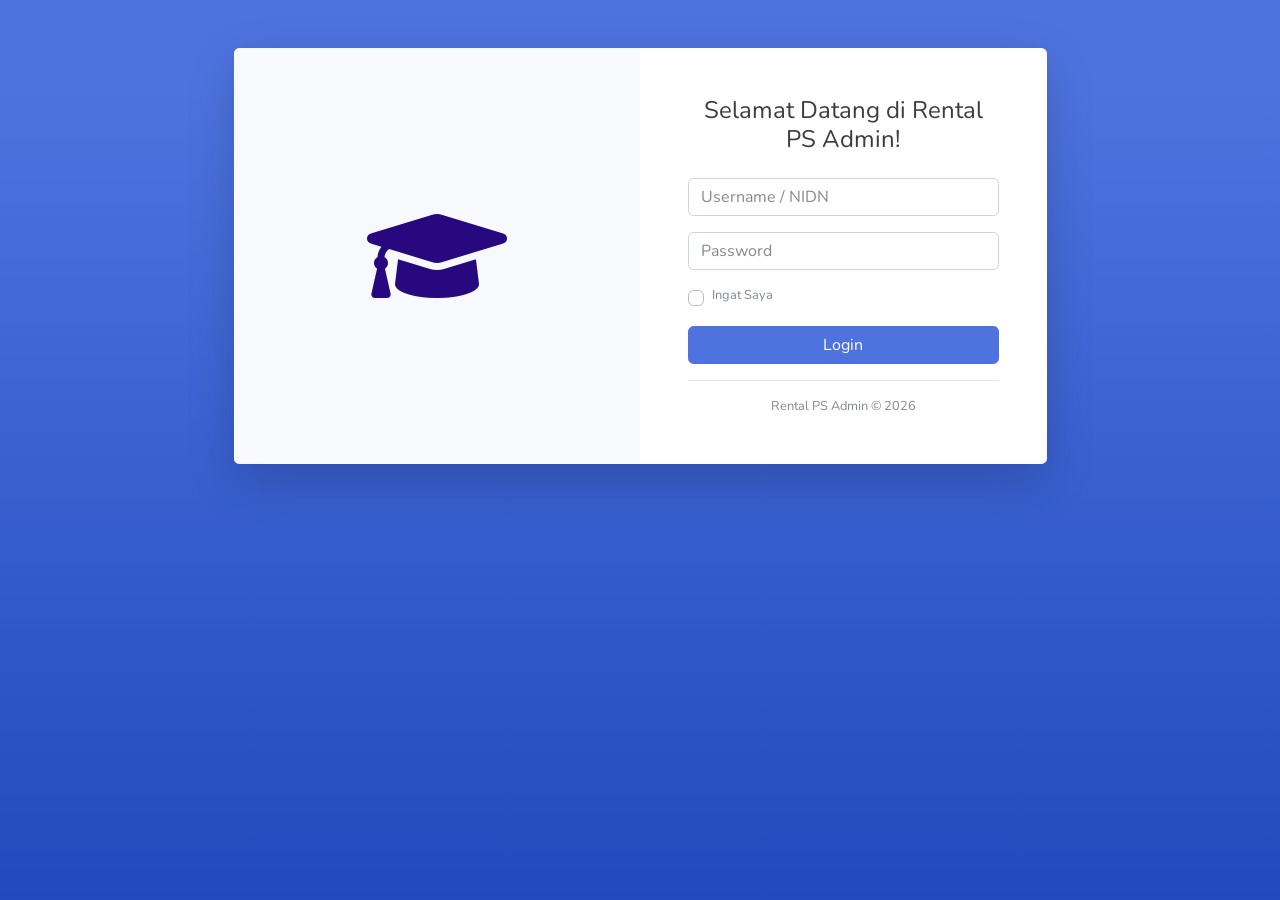
<file: login.html>
<!DOCTYPE html>
<html lang="id"><head><meta charset="utf-8"><meta name="viewport" content="width=device-width, initial-scale=1">
<title>Rental PS Admin - Login</title>
<link href="vendor/fontawesome-free/css/all.min.css" rel="stylesheet">
<link href="https://fonts.googleapis.com/css?family=Nunito:200,300,400,600,700,800,900" rel="stylesheet">
<link href="css/sb-admin-2.min.css" rel="stylesheet">
<style>.left i{font-size:7rem;color:#27087e}</style></head>
<body class="bg-gradient-primary"><div class="container"><div class="row justify-content-center"><div class="col-xl-9 col-lg-10 col-md-12">
<div class="card o-hidden border-0 shadow-lg my-5"><div class="card-body p-0"><div class="row no-gutters">
<div class="col-lg-6 d-none d-lg-flex align-items-center justify-content-center left bg-light"><i class="fas fa-graduation-cap"></i></div>
<div class="col-lg-6"><div class="p-5">
<div class="text-center"><h1 class="h4 text-gray-900 mb-4" style="color:#5a5c69">Selamat Datang di Rental PS Admin!</h1></div>
<form action="index.html"><div class="form-group"><input type="text" class="form-control form-control form-control-user" placeholder="Username / NIDN" required></div>
<div class="form-group"><input type="password" class="form-control form-control-user" placeholder="Password" required></div>
<div class="form-group"><div class="custom-control custom-checkbox small"><input type="checkbox" class="custom-control-input" id="r"><label class="custom-control-label" for="r">Ingat Saya</label></div></div>
<button class="btn btn-primary btn-user btn-block">Login</button></form>
<hr><div class="text-center small text-muted">Rental PS Admin &copy; 2026</div>
</div></div></div></div></div></div></div></div><script src="vendor/jquery/jquery.min.js"></script><script src="vendor/bootstrap/js/bootstrap.bundle.min.js"></script></body></html>
</file>
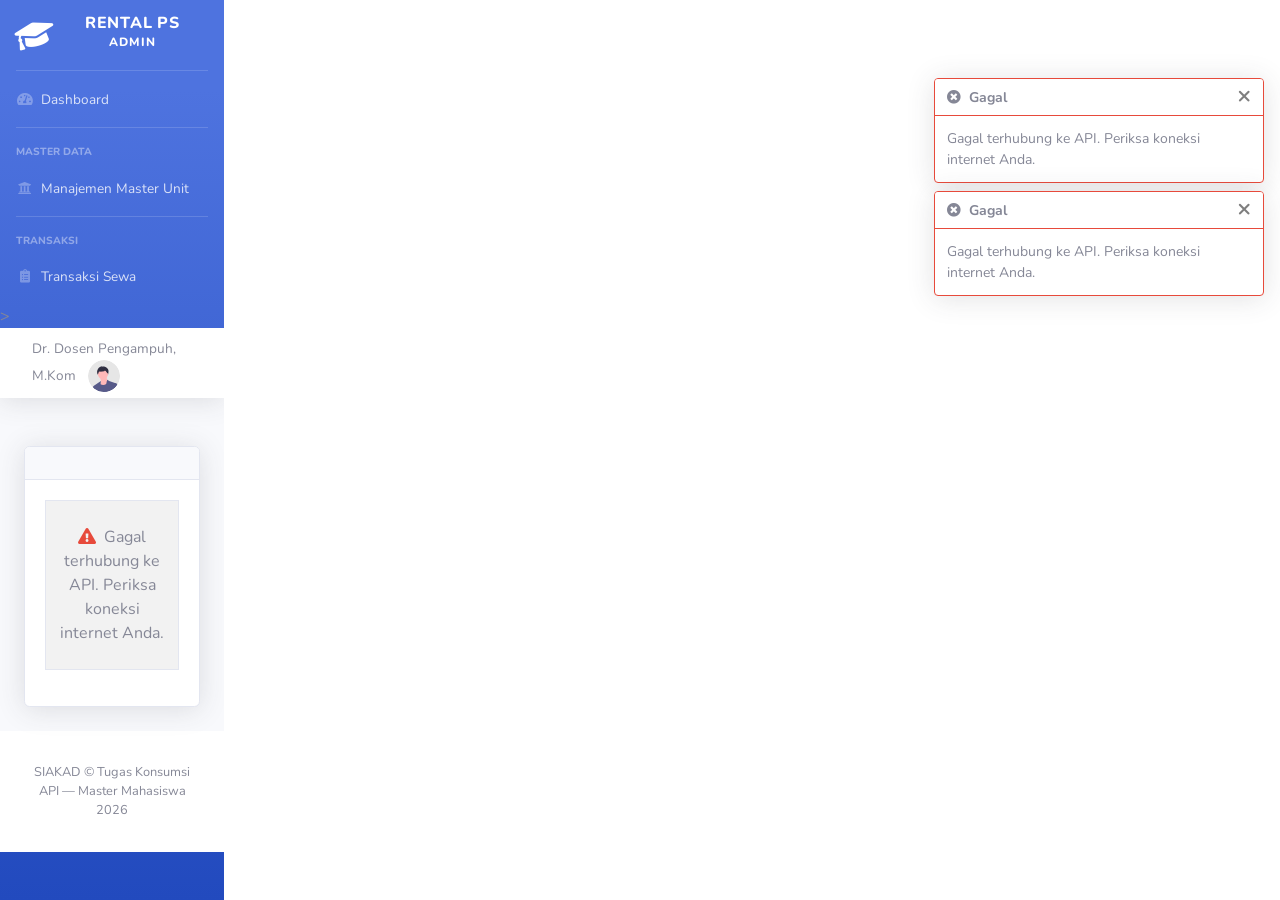
<file: mahasiswa-api.html>
<!DOCTYPE html>
<html lang="id"><head><meta charset="utf-8"><meta name="viewport" content="width=device-width, initial-scale=1, shrink-to-fit=no">
<title>Rental PS Admin - Master Mahasiswa (Konsumsi API)</title>
<link href="vendor/fontawesome-free/css/all.min.css" rel="stylesheet">
<link href="https://fonts.googleapis.com/css?family=Nunito:200,200i,300,300i,400,400i,600,600i,700,700i,800,800i,900,900i" rel="stylesheet">
<link href="css/sb-admin-2.min.css" rel="stylesheet">
<link href="vendor/datatables/dataTables.bootstrap4.min.css" rel="stylesheet">
<style>
code{color:#212529;background:#f8f9fc;border:1px solid #e3e6f0;padding:.1rem .35rem;border-radius:.2rem;font-size:80%}
.table td,.table th{vertical-align:middle}
.page-title i{color:#b717db}
.api-chip{font-size:.7rem;letter-spacing:.03em}
</style>
</head><body id="page-top"><div id="wrapper">

<ul class="navbar-nav bg-gradient-primary sidebar sidebar-dark accordion" id="accordionSidebar">
<a class="sidebar-brand d-flex align-items-center justify-content-center" href="index.html"><div class="sidebar-brand-icon rotate-n-15"><i class="fas fa-graduation-cap"></i></div><div class="sidebar-brand-text mx-3">Rental PS <sup>Admin</sup></div></a>
<hr class="sidebar-divider my-0">
<li class="nav-item"><a class="nav-link" href="index.html"><i class="fas fa-fw fa-tachometer-alt"></i> <span>Dashboard</span></a></li>
<hr class="sidebar-divider"><div class="sidebar-heading">Master Data</div>
<li class="nav-item"><a class="nav-link" href="prodi.html"><i class="fas fa-fw fa-university"></i> <span>Manajemen Master Unit</span></a></li>
<hr class="sidebar-divider"><div class="sidebar-heading">Transaksi</div>
<li class="nav-item"><a class="nav-link" href="penilaian.html"><i class="fas fa-fw fa-clipboard-list"></i> <span>Transaksi Sewa</span></a></li>>

<div id="content-wrapper" class="d-flex flex-column"><div id="content">
<nav class="navbar navbar-expand navbar-light bg-white topbar mb-4 static-top shadow">
<button id="sidebarToggleTop" class="btn btn-link d-md-none rounded-circle mr-3"><i class="fa fa-bars"></i></button>
<ul class="navbar-nav ml-auto"><li class="nav-item"><a class="nav-link" href="#"><span class="mr-2 d-none d-lg-inline small text-gray-600">Dr. Dosen Pengampuh, M.Kom</span>
<img class="img-profile rounded-circle" src="img/undraw_profile.svg"></a></li></ul></nav>

<div class="container-fluid">

  <div class="d-sm-flex align-items-center justify-content-between mb-4">
  </div>

  <div class="card shadow mb-4">
    <div class="card-header py-3 d-flex justify-content-between align-items-center">
    </div>
    <div class="card-body">
      <div class="table-responsive">
        <table class="table table-bordered table-striped" id="dataTable" width="100%" cellspacing="0">
          <thead class="thead-dark"><tr>
          </tr></thead>
          <tbody><tr><td colspan="8" class="text-center py-4"><i class="fas fa-spinner fa-spin mr-2"></i>Memuat data dari API...</td></tr></tbody>
        </table>
      </div>
    </div>
  </div>
</div></div>

<footer class="sticky-footer bg-white"><div class="container my-auto"><div class="text-center small"><span>SIAKAD &copy; Tugas Konsumsi API &mdash; Master Mahasiswa 2026</span></div></div></footer>
</div></div>

<a class="scroll-to-top rounded" href="#page-top"><i class="fas fa-angle-up"></i></a>


<datalist id="listJurusan"><option value="Teknik Informatika"><option value="Teknik Komputer"><option value="Sistem Informasi"><option value="Teknologi Informasi"><option value="Sains Data"><option value="Rekayasa Perangkat Lunak"><option value="Robotika"></datalist>

<script src="vendor/jquery/jquery.min.js"></script>
<script src="vendor/bootstrap/js/bootstrap.bundle.min.js"></script>
<script src="vendor/jquery-easing/jquery.easing.min.js"></script>
<script src="js/sb-admin-2.min.js"></script>
<script src="vendor/datatables/jquery.dataTables.min.js"></script>
<script src="vendor/datatables/dataTables.bootstrap4.min.js"></script>
<script src="js/api.js"></script>
<script>
(function () {
  "use strict";
  const COLS = 8;
  let editId = null;
  let hapusId = null;

  /* ---------------------------------------------------------- READ (index) */
  async function muatData() {
    drawTable("#dataTable", loadingRow(COLS));
    try {
      const rows = await api.get("/mahasiswa/read.php");
      const data = Array.isArray(rows) ? rows : [];
      if (!data.length) {
        drawTable("#dataTable", emptyRow(COLS, "Belum ada mahasiswa. Klik \"Tambah Mahasiswa\"."));
        return;
      }
      const html = data.map(function (r, i) {
        return "<tr>" +
          "<td>" + (i + 1) + "</td>" +
          "<td><code>" + escapeHtml(r.nim) + "</code></td>" +
          "<td><strong>" + escapeHtml(r.nama) + "</strong><br><small class='text-muted'>ID: " + escapeHtml(r.id) + "</small></td>" +
          "<td>" + escapeHtml(r.jurusan) + "</td>" +
          "<td class='text-center'>" + escapeHtml(r.angkatan) + "</td>" +
          "<td><a href='mailto:" + escapeHtml(r.email) + "' class='text-primary'>" + escapeHtml(r.email) + "</a></td>" +
          "<td>" + escapeHtml(r.telepon) + "</td>" +
          "<td class='text-center'>" +
            "<button class='btn btn-info btn-sm btn-detail' data-id='" + escapeHtml(r.id) + "' title='Detail'><i class='fas fa-eye'></i></button> " +
            "<button class='btn btn-warning btn-sm btn-edit' data-id='" + escapeHtml(r.id) + "' title='Edit'><i class='fas fa-edit'></i></button> " +
            "<button class='btn btn-danger btn-sm btn-hapus' data-id='" + escapeHtml(r.id) + "' data-nama='" + escapeHtml(r.nama) + "' title='Hapus'><i class='fas fa-trash'></i></button>" +
          "</td></tr>";
      }).join("");
      drawTable("#dataTable", html);
    } catch (e) {
      drawTable("#dataTable", errorRow(COLS, e.message));
      showToast(e.message, "danger");
    }
  }

  /* -------------------------------------------------------------- CREATE */
  function bukaTambah() {
    editId = null;
    resetForm("formMhs");
    $("#formModalTitle").html('<i class="fas fa-plus-circle mr-1"></i> Tambah Mahasiswa');
    $("#btnSimpan").html('<i class="fas fa-save mr-1"></i> Simpan');
    $("#formModal").modal("show");
  }

  /* --------------------------------------------------------------- UPDATE */
  function bukaEdit(id) {
    api.get("/mahasiswa/detail.php", { id: id }).then(function (r) {
      editId = r.id;
      setFormValues("formMhs", r);
      $("#formModalTitle").html('<i class="fas fa-edit mr-1"></i> Edit Mahasiswa #' + escapeHtml(r.id));
      $("#btnSimpan").html('<i class="fas fa-save mr-1"></i> Perbarui');
      $("#formModal").modal("show");
    }).catch(function (e) { showToast(e.message, "danger"); });
  }

  /* --------------------------------------------------------------- DELETE */
  function bukaHapus(id, nama) {
    hapusId = id;
    $("#hapusNama").text(nama);
    $("#hapusModal").modal("show");
  }

  /* --------------------------------------------------------------- DETAIL */
  function bukaDetail(id) {
    $("#detailBody").html('<div class="text-center py-3"><i class="fas fa-spinner fa-spin"></i> Memuat...</div>');
    $("#detailModal").modal("show");
    api.get("/mahasiswa/detail.php", { id: id }).then(function (r) {
      $("#detailBody").html(
        '<table class="table table-sm table-bordered mb-0">' +
        '<tr><th style="width:40%">ID</th><td><code>' + escapeHtml(r.id) + '</code></td></tr>' +
        '<tr><th>NIM</th><td><code>' + escapeHtml(r.nim) + '</code></td></tr>' +
        '<tr><th>Nama</th><td>' + escapeHtml(r.nama) + '</td></tr>' +
        '<tr><th>Jurusan</th><td>' + escapeHtml(r.jurusan) + '</td></tr>' +
        '<tr><th>Angkatan</th><td>' + escapeHtml(r.angkatan) + '</td></tr>' +
        '<tr><th>Email</th><td>' + escapeHtml(r.email) + '</td></tr>' +
        '<tr><th>Telepon</th><td>' + escapeHtml(r.telepon) + '</td></tr>' +
        '<tr><th>Terdaftar</th><td>' + formatDate(r.created_at) + '</td></tr>' +
        '</table>'
      );
    }).catch(function (e) {
      $("#detailBody").html('<div class="alert alert-danger mb-0">' + escapeHtml(e.message) + "</div>");
    });
  }

  /* ------------------------------------------------------ submit form */
  $("#formMhs").on("submit", function (ev) {
    ev.preventDefault();
    const body = getFormValues("formMhs");
    if (editId !== null) body.id = editId;

    const url = editId !== null ? "/mahasiswa/update.php" : "/mahasiswa/create.php";
    $("#btnSimpan").prop("disabled", true).html('<i class="fas fa-spinner fa-spin mr-1"></i> Menyimpan...');

    api.post(url, body).then(function (res) {
      showToast((res && res.message) || "Data berhasil disimpan.", "success");
      $("#formModal").modal("hide");
      muatData();
    }).catch(function (e) {
      showToast(e.message, "danger");
    }).finally(function () {
      $("#btnSimpan").prop("disabled", false).html(
        editId !== null ? '<i class="fas fa-save mr-1"></i> Perbarui' : '<i class="fas fa-save mr-1"></i> Simpan'
      );
    });
  });

  $("#btnHapusYa").on("click", function () {
    const id = hapusId;
    $("#btnHapusYa").prop("disabled", true);
    api.del("/mahasiswa/delete.php", { id: id }).then(function (res) {
      showToast((res && res.message) || "Data dihapus.", "success");
      $("#hapusModal").modal("hide");
      muatData();
    }).catch(function (e) {
      showToast(e.message, "danger");
    }).finally(function () {
      $("#btnHapusYa").prop("disabled", false);
      hapusId = null;
    });
  });

  /* ------------------------------------------------------ event delegation */
  $("#dataTable").on("click", ".btn-edit", function () { bukaEdit(this.dataset.id); });
  $("#dataTable").on("click", ".btn-hapus", function () { bukaHapus(this.dataset.id, this.dataset.nama); });
  $("#dataTable").on("click", ".btn-detail", function () { bukaDetail(this.dataset.id); });
  $("#btnTambah").on("click", bukaTambah);
  $("#btnMuatUlang").on("click", muatData);

  /* ----------------------------------------------------------- cek kesehatan API */
  api.get("/mahasiswa/read.php").then(function (d) {
    $("#apiStatus").html('<i class="fas fa-circle text-success"></i> API Terhubung &middot; ' + (Array.isArray(d) ? d.length : 0) + ' data');
  }).catch(function (e) {
    $("#apiStatus").html('<i class="fas fa-circle text-danger"></i> API Error');
    showToast(e.message, "danger");
  });

  muatData();
})();
</script>
</body></html>
</file>
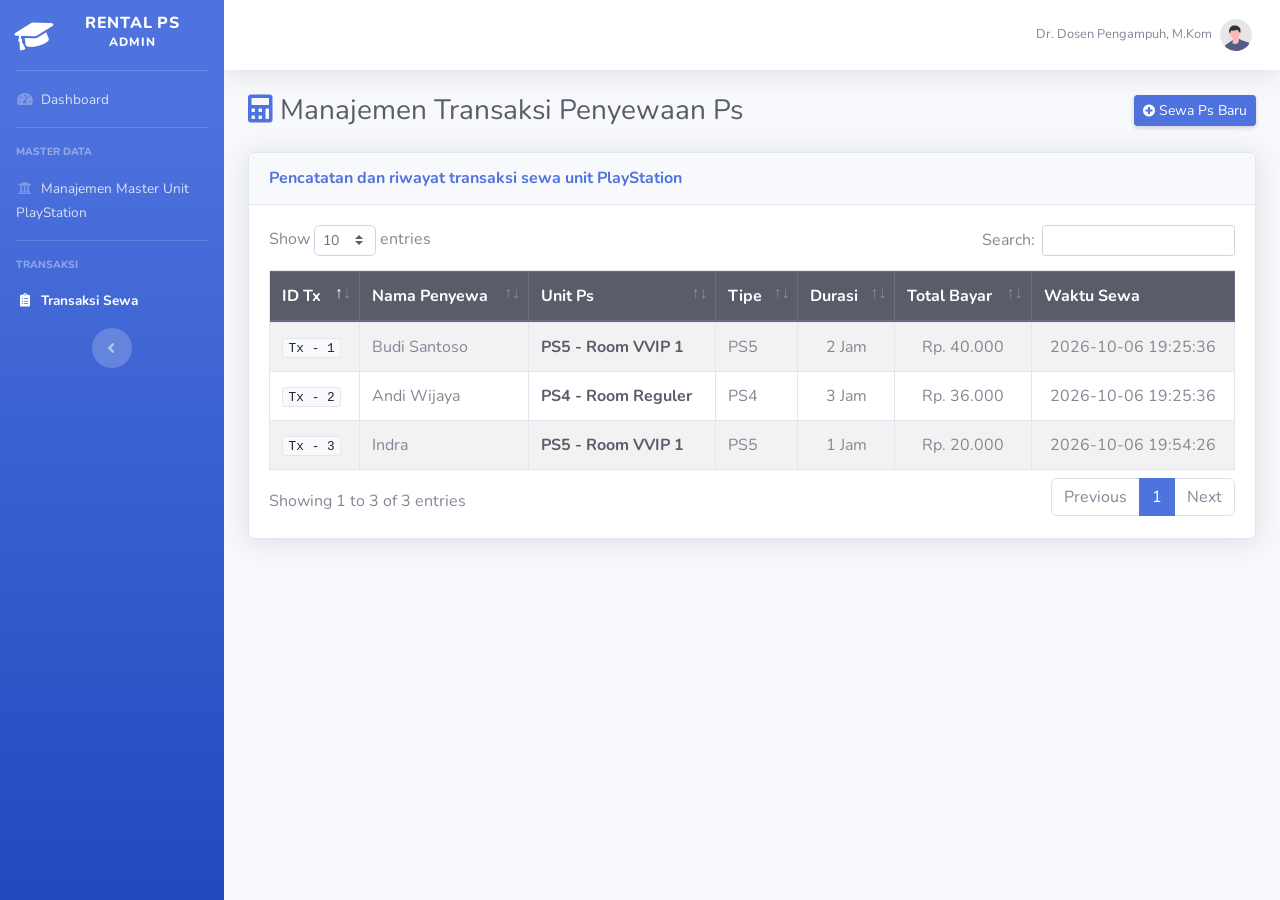
<file: penilaian.html>
<!DOCTYPE html>
<html lang="id"><head><meta charset="utf-8"><meta name="viewport" content="width=device-width, initial-scale=1, shrink-to-fit=no">
<title>Rental PS Admin - Transaksi Sewa</title>
<link href="vendor/fontawesome-free/css/all.min.css" rel="stylesheet">
<link href="https://fonts.googleapis.com/css?family=Nunito:200,200i,300,300i,400,400i,600,600i,700,700i,800,800i,900,900i" rel="stylesheet">
<link href="css/sb-admin-2.min.css" rel="stylesheet">
<link href="vendor/datatables/dataTables.bootstrap4.min.css" rel="stylesheet">
<style>code{color:#212529;background:#f8f9fc;border:1px solid #e3e6f0;padding:.1rem .35rem;border-radius:.2rem;font-size:80%}.table td,.table th{vertical-align:middle}.page-title i{color:#4e73df}</style>
</head><body id="page-top"><div id="wrapper">
<ul class="navbar-nav bg-gradient-primary sidebar sidebar-dark accordion" id="accordionSidebar">
<a class="sidebar-brand d-flex align-items-center justify-content-center" href="index.html"><div class="sidebar-brand-icon rotate-n-15"><i class="fas fa-graduation-cap"></i></div><div class="sidebar-brand-text mx-3">Rental PS <sup>Admin</sup></div></a>
<hr class="sidebar-divider my-0">
<li class="nav-item"><a class="nav-link" href="index.html"><i class="fas fa-fw fa-tachometer-alt"></i> <span>Dashboard</span></a></li>
<hr class="sidebar-divider"><div class="sidebar-heading">Master Data</div>
<li class="nav-item"><a class="nav-link" href="prodi.html"><i class="fas fa-fw fa-university"></i> <span>Manajemen Master Unit PlayStation</span></a></li>
<hr class="sidebar-divider"><div class="sidebar-heading">Transaksi</div>
<li class="nav-item active"><a class="nav-link" href="penilaian.html"><i class="fas fa-fw fa-clipboard-list"></i> <span>Transaksi Sewa</span></a></li>
<div class="text-center d-none d-md-inline w-100"><button class="rounded-circle border-0" id="sidebarToggle"></button></div>
</ul>
<div id="content-wrapper" class="d-flex flex-column"><div id="content">
<nav class="navbar navbar-expand navbar-light bg-white topbar mb-4 static-top shadow">
<button id="sidebarToggleTop" class="btn btn-link d-md-none rounded-circle mr-3"><i class="fa fa-bars"></i></button>
<ul class="navbar-nav ml-auto"><li class="nav-item"><a class="nav-link" href="#"><span class="mr-2 d-none d-lg-inline small text-gray-600">Dr. Dosen Pengampuh, M.Kom</span>
<img class="img-profile rounded-circle" src="img/undraw_profile.svg"></a></li></ul></nav>
<div class="container-fluid">
<div class="d-sm-flex align-items-center justify-content-between mb-4">
<h1 class="h3 mb-0 text-gray-800 page-title"><i class="fas fa-calculator"></i> Manajemen Transaksi Penyewaan Ps </h1>
<a href="#" class="btn btn-primary btn-sm shadow-sm"><i class="fas fa-plus-circle fa-sm"></i> Sewa Ps Baru </a></div>
<div class="card shadow mb-4"><div class="card-header py-3"><h6 class="m-0 font-weight-bold text-primary">Pencatatan dan riwayat transaksi sewa unit PlayStation</h6></div>
<div class="card-body"><div class="table-responsive">
<table class="table table-bordered table-striped" id="dataTable" width="100%" cellspacing="0">
<thead class="thead-dark"><tr><th>ID Tx</th><th>Nama Penyewa</th><th>Unit Ps</th><th>Tipe</th><th>Durasi</th><th>Total Bayar</th><th>Waktu Sewa</th></tr></thead><tbody>
<tr><td><code>Tx - 1</code></td><td>Budi Santoso</td><td class="font-weight-bold text-gray-800">PS5 - Room VVIP 1</td><td>PS5</td><td class="text-center">2 Jam</td><td class="text-center">Rp. 40.000</td><td class="text-center">2026-10-06 19:25:36</td></i></a></td></tr>
<tr><td><code>Tx - 2</code></td><td>Andi Wijaya</td><td class="font-weight-bold text-gray-800">PS4 - Room Reguler</td><td>PS4</td><td class="text-center">3 Jam</td><td class="text-center">Rp. 36.000</td><td class="text-center">2026-10-06 19:25:36</td></i></a></td></tr>
<tr><td><code>Tx - 3</code></td><td>Indra</td><td class="font-weight-bold text-gray-800">PS5 - Room VVIP 1</td><td>PS5</td><td class="text-center">1 Jam</td><td class="text-center">Rp. 20.000</td><td class="text-center">2026-10-06 19:54:26</td></i></a></td></tr>
<script src="vendor/jquery/jquery.min.js"></script>
<script src="vendor/bootstrap/js/bootstrap.bundle.min.js"></script>
<script src="vendor/jquery-easing/jquery.easing.min.js"></script>
<script src="js/sb-admin-2.min.js"></script>
<script src="vendor/datatables/jquery.dataTables.min.js"></script>
<script src="vendor/datatables/dataTables.bootstrap4.min.js"></script>
<script>$(document).ready(function(){$("#dataTable").DataTable({columnDefs:[{orderable:false,targets:-1}]});});</script>
</body></html>
</file>
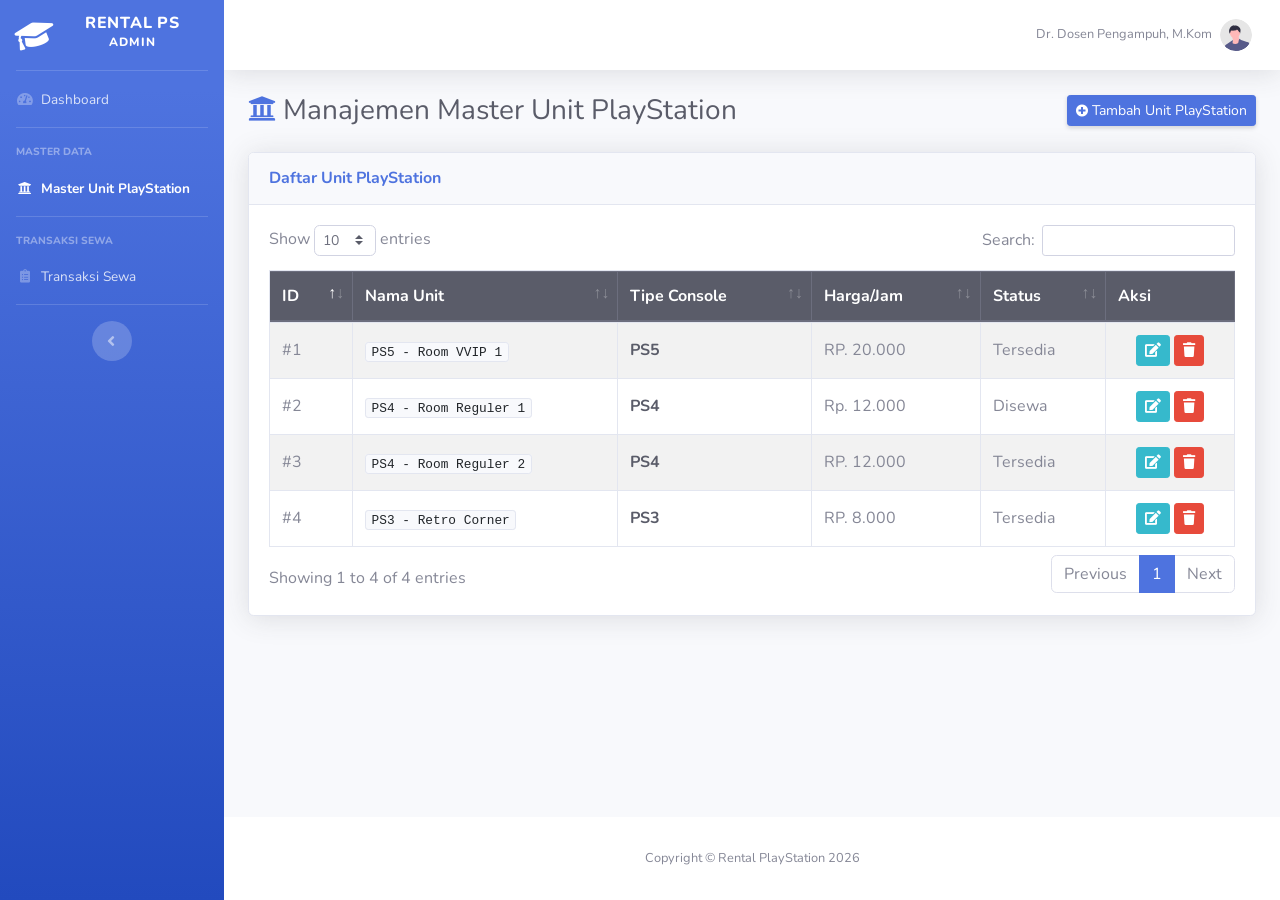
<file: prodi.html>
<!DOCTYPE html>
<html lang="id"><head><meta charset="utf-8"><meta name="viewport" content="width=device-width, initial-scale=1, shrink-to-fit=no">
<title>Rental PS Admin - Manajemen Master Unit PlayStation </title>
<link href="vendor/fontawesome-free/css/all.min.css" rel="stylesheet">
<link href="https://fonts.googleapis.com/css?family=Nunito:200,200i,300,300i,400,400i,600,600i,700,700i,800,800i,900,900i" rel="stylesheet">
<link href="css/sb-admin-2.min.css" rel="stylesheet">
<link href="vendor/datatables/dataTables.bootstrap4.min.css" rel="stylesheet">
<style>code{color:#212529;background:#f8f9fc;border:1px solid #e3e6f0;padding:.1rem .35rem;border-radius:.2rem;font-size:80%}.table td,.table th{vertical-align:middle}.page-title i{color:#4e73df}</style>
</head><body id="page-top"><div id="wrapper">
<ul class="navbar-nav bg-gradient-primary sidebar sidebar-dark accordion" id="accordionSidebar">
<a class="sidebar-brand d-flex align-items-center justify-content-center" href="index.html"><div class="sidebar-brand-icon rotate-n-15"><i class="fas fa-graduation-cap"></i></div><div class="sidebar-brand-text mx-3">Rental PS <sup>Admin</sup></div></a>
<hr class="sidebar-divider my-0">
<li class="nav-item"><a class="nav-link" href="index.html"><i class="fas fa-fw fa-tachometer-alt"></i> <span>Dashboard</span></a></li>
<hr class="sidebar-divider"><div class="sidebar-heading">Master Data</div>
<li class="nav-item active"><a class="nav-link" href="prodi.html"><i class="fas fa-fw fa-university"></i> <span>Master Unit PlayStation</span></a></li>
<hr class="sidebar-divider"><div class="sidebar-heading">Transaksi Sewa</div>
<li class="nav-item"><a class="nav-link" href="penilaian.html"><i class="fas fa-fw fa-clipboard-list"></i> <span>Transaksi Sewa</span></a></li>
<hr class="sidebar-divider d-none d-md-block">
<div class="text-center d-none d-md-inline w-100"><button class="rounded-circle border-0" id="sidebarToggle"></button></div>
</ul>
<div id="content-wrapper" class="d-flex flex-column"><div id="content">
<nav class="navbar navbar-expand navbar-light bg-white topbar mb-4 static-top shadow">
<button id="sidebarToggleTop" class="btn btn-link d-md-none rounded-circle mr-3"><i class="fa fa-bars"></i></button>
<ul class="navbar-nav ml-auto"><li class="nav-item"><a class="nav-link" href="#"><span class="mr-2 d-none d-lg-inline small text-gray-600">Dr. Dosen Pengampuh, M.Kom</span>
<img class="img-profile rounded-circle" src="img/undraw_profile.svg"></a></li></ul></nav>
<div class="container-fluid">
<div class="d-sm-flex align-items-center justify-content-between mb-4">
<h1 class="h3 mb-0 text-gray-800 page-title"><i class="fas fa-university"></i> Manajemen Master Unit PlayStation</h1>
<a href="#" class="btn btn-primary btn-sm shadow-sm"><i class="fas fa-plus-circle fa-sm"></i> Tambah Unit PlayStation</a></div>
<div class="card shadow mb-4"><div class="card-header py-3"><h6 class="m-0 font-weight-bold text-primary">Daftar Unit PlayStation</h6></div>
<div class="card-body"><div class="table-responsive">
<table class="table table-bordered table-striped" id="dataTable" width="100%" cellspacing="0">
<thead class="thead-dark"><tr><th>ID</th><th>Nama Unit</th><th>Tipe Console</th><th>Harga/Jam</th><th>Status</th><th>Aksi</th></tr></thead><tbody>
<tr><td>#1</td><td><code>PS5 - Room VVIP 1</code></td><td class="font-weight-bold text-gray-800">PS5</td><td>RP. 20.000</td><td>Tersedia</td><td class="text-center"><a href="#" class="btn btn-info btn-sm"><i class="fas fa-edit"></i></a> <a href="#" class="btn btn-danger btn-sm"><i class="fas fa-trash"></i></a></td></tr>
<tr><td>#2</td><td><code>PS4 - Room Reguler 1</code></td><td class="font-weight-bold text-gray-800">PS4</td><td>Rp. 12.000</td><td>Disewa</td><td class="text-center"><a href="#" class="btn btn-info btn-sm"><i class="fas fa-edit"></i></a> <a href="#" class="btn btn-danger btn-sm"><i class="fas fa-trash"></i></a></td></tr>
<tr><td>#3</td><td><code>PS4 - Room Reguler 2</code></td><td class="font-weight-bold text-gray-800">PS4</td><td>RP. 12.000</td><td>Tersedia</td><td class="text-center"><a href="#" class="btn btn-info btn-sm"><i class="fas fa-edit"></i></a> <a href="#" class="btn btn-danger btn-sm"><i class="fas fa-trash"></i></a></td></tr>
<tr><td>#4</td><td><code>PS3 - Retro Corner</code></td><td class="font-weight-bold text-gray-800">PS3</td><td>RP. 8.000</td><td>Tersedia</td><td class="text-center"><a href="#" class="btn btn-info btn-sm"><i class="fas fa-edit"></i></a> <a href="#" class="btn btn-danger btn-sm"><i class="fas fa-trash"></i></a></td></tr >
</tbody></table></div></div></div></div></div>
<footer class="sticky-footer bg-white"><div class="container my-auto"><div class="text-center small"><span>Copyright &copy; Rental PlayStation 2026</span></div></div></footer></div></div>

<script src="vendor/jquery/jquery.min.js"></script>
<script src="vendor/bootstrap/js/bootstrap.bundle.min.js"></script>
<script src="vendor/jquery-easing/jquery.easing.min.js"></script>
<script src="js/sb-admin-2.min.js"></script>
<script src="vendor/datatables/jquery.dataTables.min.js"></script>
<script src="vendor/datatables/dataTables.bootstrap4.min.js"></script>
<script>$(document).ready(function(){$("#dataTable").DataTable({columnDefs:[{orderable:false,targets:-1}]});});</script>
</body></html>
</file>
